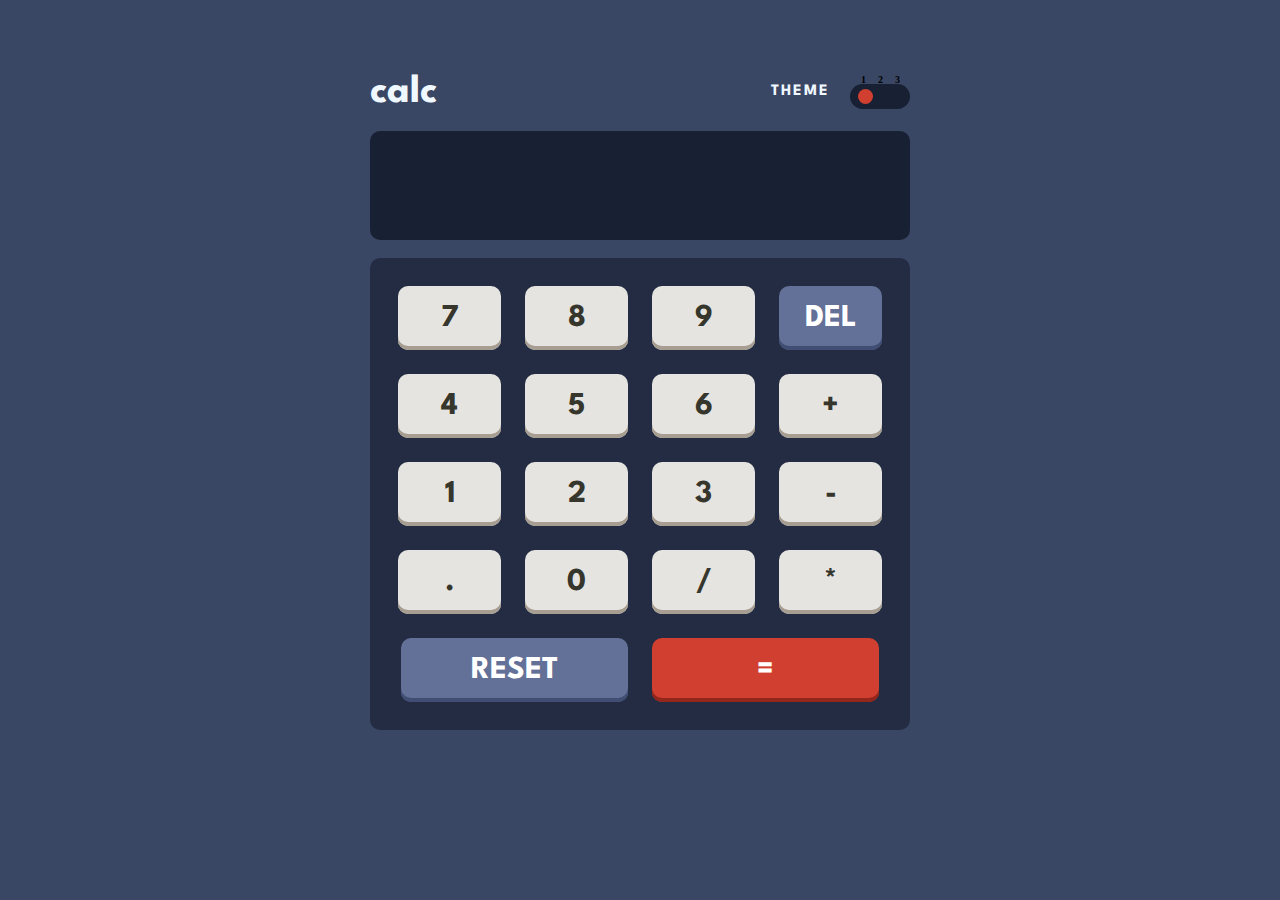
<file: index.html>
<!DOCTYPE html>
<html lang="en">
  <head>
    <meta charset="UTF-8" />
    <meta http-equiv="X-UA-Compatible" content="IE=edge" />
    <meta name="viewport" content="width=device-width, initial-scale=1.0" />
    <link rel="icon" type="image/png" sizes="32x32" href="./images/favicon-32x32.png" />
    <link rel="stylesheet" href="style.css" />
    <title>Calculator</title>
  </head>
  <body class="first second third">
    <div class="calculator" >
      <div class="header">
        <span id="name">calc</span>

        <!-- switch Button  -->
        <div class="switch">
          <div id="number">
            <ul>
              <li>1</li>
              <li>2</li>
              <li>3</li>
            </ul>
          </div>
          <div class="toggle" disabled>
            <span id="theme">THEME</span>
            <span class="switchbox">
              <input class="button" type="radio" name="toggle" id="first" />
              <input class="button" type="radio" name="toggle" id="second" />
              <input class="button" type="radio" name="toggle" id="third" />
            </span>
          </div>
        </div>
      </div>

      <!-- Display screen -->
      <div class="display">
        <input type="text" name="" id="display" disabled />
      </div>
      
      <br />
      <!-- Calculator keys -->
      <div class="keypads">
        <div class="row">
          <input type="button" value="7" class="key" />
          <input type="button" value="8" class="key" />
          <input type="button" value="9" class="key" />
          <input type="button" value="DEL" id="del" class="del" />
        </div>
        <div class="row">
          <input type="button" value="4" class="key" />
          <input type="button" value="5" class="key" />
          <input type="button" value="6" class="key" />
          <input type="button" value="+" class="key" />
        </div>
        <div class="row">
          <input type="button" value="1" class="key" />
          <input type="button" value="2" class="key" />
          <input type="button" value="3" class="key" />
          <input type="button" value="-" class="key" />
        </div>
        <div class="row">
          <input type="button" value="." class="key" />
          <input type="button" value="0" class="key" />
          <input type="button" value="/" class="key" />
          <input type="button" value="*" class="key" />
        </div>
        <div class="row bottom">
          <input type="button" value="RESET" id="reset" class="reset" />
          <input type="button" value="=" id="answer" class="answer" />
        </div>
      </div>
    </div>

    <script src="script.js"></script>
  </body>
</html>
</file>
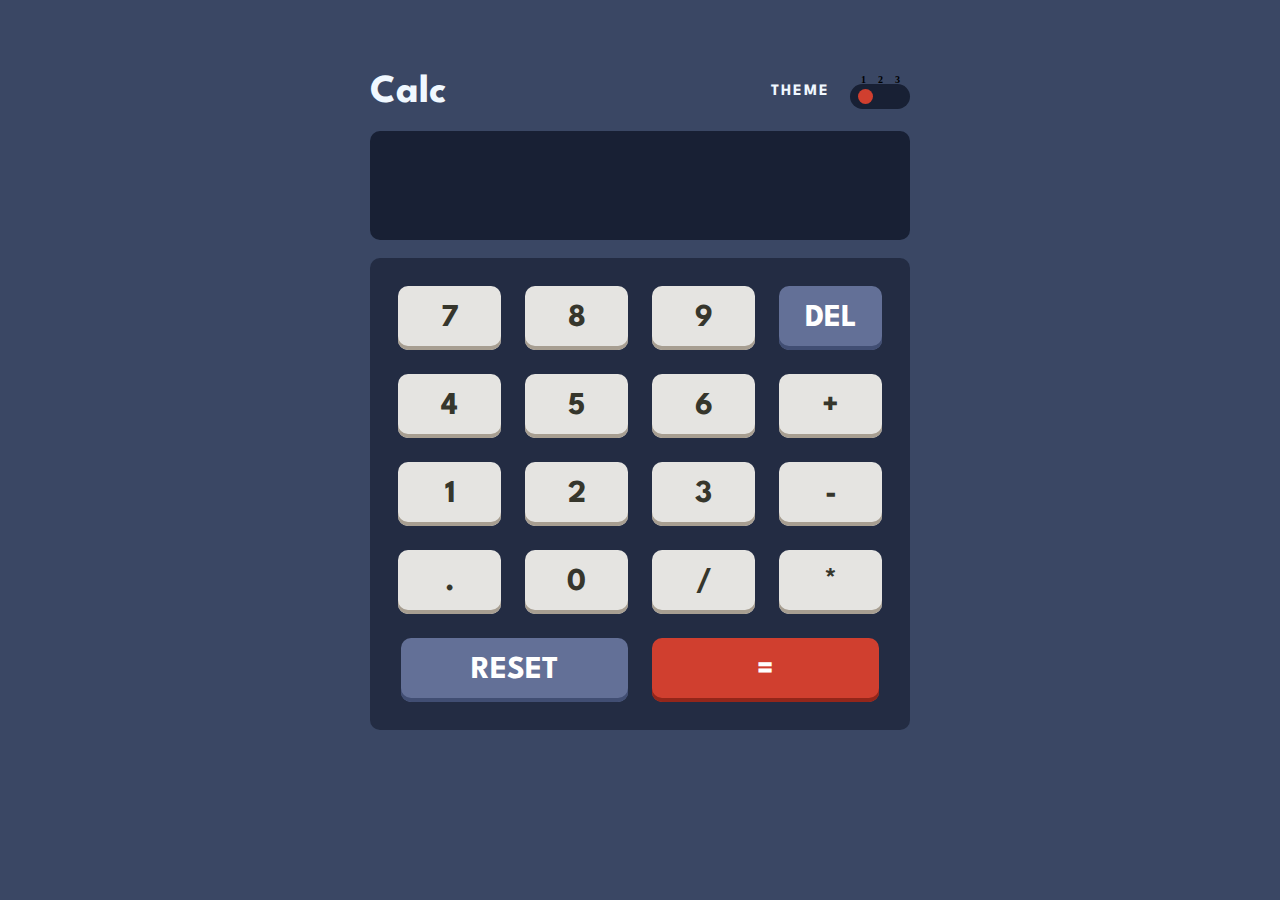
<file: calc.html>
<!DOCTYPE html>
<html lang="en">
  <head>
    <meta charset="UTF-8" />
    <meta http-equiv="X-UA-Compatible" content="IE=edge" />
    <meta name="viewport" content="width=device-width, initial-scale=1.0" />
    <link rel="stylesheet" href="style.css" />
    <title>Calculator</title>
  </head>
  <body class="first second third">
    <div class="calculator">
      <div class="header">
        <span id="name">Calc</span>

        <!-- switch Button  -->
        <div class="switch">
          <div id="number">
            <ul>
              <li>1</li>
              <li>2</li>
              <li>3</li>
            </ul>
          </div>
          <div class="toggle">
            <span id="theme">THEME</span>
            <span class="switchbox">
              <input class="button" type="radio" name="toggle" id="first" />
              <input class="button" type="radio" name="toggle" id="second" />
              <input class="button" type="radio" name="toggle" id="third" />
            </span>
          </div>
        </div>
      </div>

      <!-- Display screen -->
      <div class="display">
        <input type="text" name="" id="display" disabled />
      </div>
      <br />
      <!-- Calculator keys -->
      <div class="keypads">
        <div class="row">
          <input type="button" value="7" class="key" />
          <input type="button" value="8" class="key" />
          <input type="button" value="9" class="key" />
          <input type="button" value="DEL" id="del" class="del" />
        </div>
        <div class="row">
          <input type="button" value="4" class="key" />
          <input type="button" value="5" class="key" />
          <input type="button" value="6" class="key" />
          <input type="button" value="+" class="key" />
        </div>
        <div class="row">
          <input type="button" value="1" class="key" />
          <input type="button" value="2" class="key" />
          <input type="button" value="3" class="key" />
          <input type="button" value="-" class="key" />
        </div>
        <div class="row">
          <input type="button" value="." class="key" />
          <input type="button" value="0" class="key" />
          <input type="button" value="/" class="key" />
          <input type="button" value="*" class="key" />
        </div>
        <div class="row bottom">
          <input type="button" value="RESET" id="reset" class="reset" />
          <input type="button" value="=" id="answer" class="answer" />
        </div>
      </div>
    </div>

    <script src="script.js"></script>
  </body>
</html>
</file>
<file: style.css>
@import url("https://fonts.googleapis.com/css2?family=League+Spartan:wght@700&display=swap");

* {
  box-sizing: border-box;
  padding: 0;
  margin: 0;
}

body {
  background: hsl(222, 26%, 31%);
  display: flex;
  align-items: center;
  justify-content: center;
  /* height: 100vh; */
}

.calculator {
  /* border: 1px solid red; */
  width: 540px;
  /* height: 100vh; */
  align-items: center;
  justify-content: center;
  background: hsl(222, 26%, 31%);
  margin: 32px;
  /* padding-top: 3rem; */
}
.header {
  display: flex;
  position: relative;
  margin-top: 2rem;
  /* border: 1px solid rgb(208, 255, 0); */
}

/* Text above the screen */
#name {
  margin-top: 30px;
  color: aliceblue;
  font-size: 2.5rem;
  font-weight: 700;
  font-family: league Spartan;
  position: relative;
  bottom: 20px;
}
.toggle {
  display: flex;
  margin-top: 20px;
  color: aliceblue;
}
.switch {
  /* border: 1px solid red; */
  position: absolute;
  right: 0%;
  font-weight: 800;
  max-width: 200px;
}
#theme {
  padding-right: 20px;
  /* border: 1px solid red; */
  font-weight: 700;
  font-family: league Spartan;
  font-size: 1rem;
  letter-spacing: 2px;
}
#number ul {
  display: flex;
  position: relative;
  /* border: 1px solid red; */
  list-style: none;
  justify-content: center;
  float: right;
  top: 10px;
  right: 10px;
}
#number li {
  padding-left: 12px;
  font-size: x-small;
  /* color: aliceblue; */
}

/* Theme toggle */
.switchbox input {
  height: 15px;
  width: 15px;
  appearance: none;
  border-radius: 100%;
  opacity: 0;
  cursor: pointer;
  transition: 0.4s;
  margin: 5px 0;
}
#first {
  opacity: 1;
  background-color: hsl(6, 63%, 50%);
}

#second:checked {
  opacity: 1;
  background-color: hsl(25, 98%, 40%);
}

#third:checked {
  opacity: 1;
  background-color: hsl(186, 63%, 50%);
}

.switchbox {
  display: flex;
  width: 60px;
  justify-content: center;
  /* border: 3px solid rgb(229, 102, 102); */
  float: right;
  background-color: hsl(224, 36%, 15%);
  border-radius: 50px;
  cursor: pointer;
}

/* Display Screen */
#display {
  width: 100%;
  /* height: 128px; */
  border: none;
  outline: none;
  text-align: right;
  padding: 2rem 1rem;
  color: white;
  background: hsl(224, 36%, 15%);
  border-radius: 10px;
  display: flex;
  flex-direction: column;
  justify-content: end;
  align-items: right;
  word-wrap: break-word;
  /* word-break: break-all; */
  font-family: "League Spartan";
  font-style: normal;
  font-weight: 700;
  font-size: 3rem;
  line-height: 3rem;
  text-align: right;
  overflow: hidden;
  /* text-overflow: ellipsis; */
  white-space: nowrap;
}

/* KEYPADS */
.keypads {

  background-color: hsl(223, 31%, 20%);
  border-radius: 10px;
  /* border: 1px solid green; */
  justify-content: center;
  align-items: center;
  padding: 1rem;
}
.row {
  width: 100%;
  display: flex;
  justify-content: center;
  align-items: center;
  /* margin: 0 1rem; */
}
.key,
.answer,
.del,
.reset {
  display: flex;
  width: calc((100% - 134px) / 2);
  min-width: 4rem;
  height: 6rem;
  margin: 12px ;
  outline: none;
  border: none;
  background: #e5e4e1;
  box-shadow: inset 0px -4px 0px #a79e91;
  border-radius: 10px;
  cursor: pointer;
  max-height: 64px;
  /* border: 1px solid yellow; */
  /* align-items: center; */
  justify-content: center;
  font-family: "League Spartan";
  font-style: normal;
  font-weight: 700;
  font-size: 32px;
  line-height: 37px;
  align-items: center;
  text-align: center;
  /* letter-spacing: -0.666667px; */
  color: #36362c;
}
.keypads input:active {
  box-shadow: 5px 7px 5px #191f1e inset;
  font-size: 200%;
}

.bottom input {
  width: calc((100% - 32px) / 2);
  height: 4rem;
  max-width: 227px;
  max-height: 64px;
  font-weight: 700;
  outline: none;
  border: none;
}

#del,
#reset {
  border: none;
  background: hsl(225, 21%, 49%);
  color: white;
  /* box-shadow: 0px 5px hsl(224, 9%, 40%); */
  box-shadow: inset 0px -4px 0px #414e73;
}
#answer {
  color: white;
  background: #d03f2f;
  box-shadow: inset 0px -4px 0px #93261a;
}

/* @media screen and (max-width: 641px) {
  .calculator {
    width: 100%;
    margin: 24px;
  }

  .keypads {
    width: 100%;
  }

  .key,
  .del,
  .reset {
    min-width: 32px;
    min-height: 32px;
    max-width: 227px;
    max-width: 100px;
    margin: 0.5rem;
    font-size: 32px;
    line-height: 29px;
    display: flex;
    justify-content: center;
    align-items: center;
    text-align: center;
  }
  
} */

@media screen and (max-width: 480px) {
  .calculator {
    width: 100%;
    margin: 24px;
    min-width: 290px;
  }
  /* 
.keypads{
width: 100%;
} */

  .key,
  .del,
  .reset,
  .answer {
    min-width: 30px;
    min-height: 32px;
    max-width: 100px;
    margin: 0.5rem;
    font-size: 32px;
    line-height: 29px;
    display: flex;
    justify-content: center;
    border-radius: 6px;
  }
  .reset,
  .answer {
    /* max-width: 134px; */
    font-size: 20px;
    margin: 0.5rem;
    line-height: 29px;
    display: flex;
    justify-content: center;
  }
  .del, .reset{
    font-size: large;
  }
  #display {
    font-size: 32px;
    padding: 1rem 1rem;
  }
  #theme {
    font-size: 10px;
  }
}
</file>
